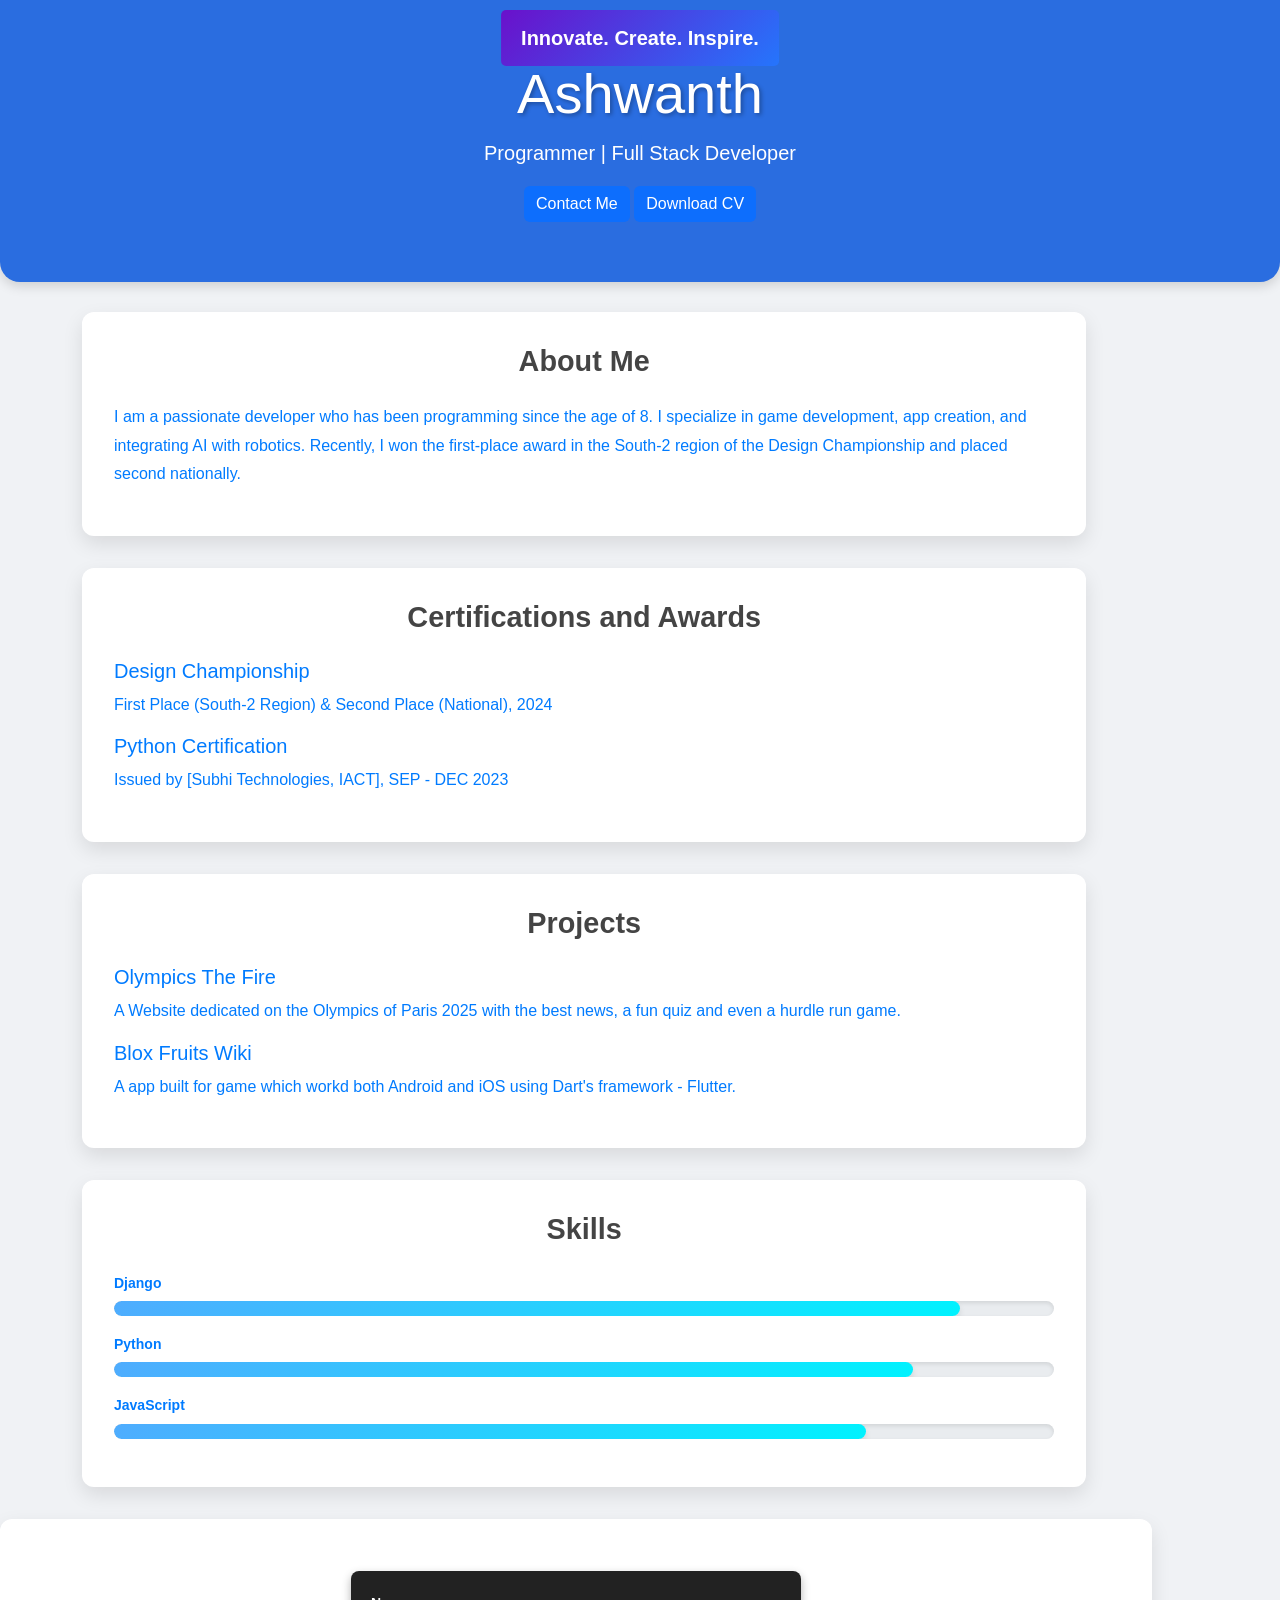
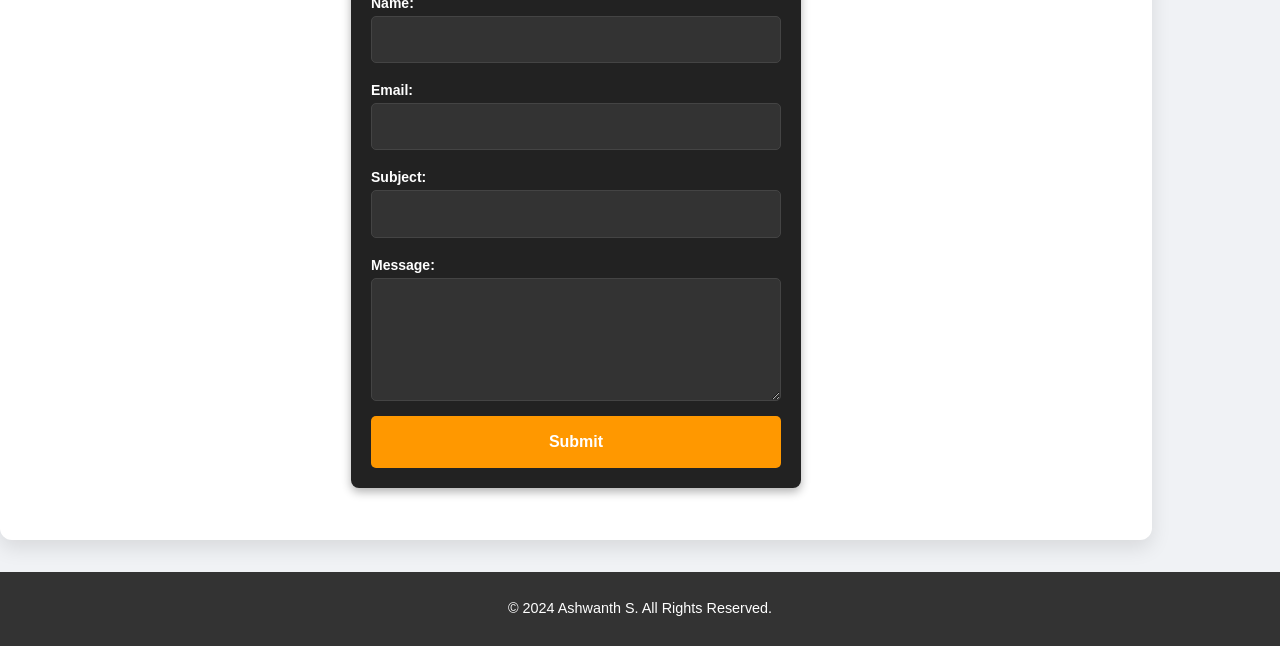
<file: old files/index.html>
<html lang="en"><head>
    <!-- Essential Meta Tags -->
    <meta charset="UTF-8">
    <meta name="viewport" content="width=device-width, initial-scale=1.0">
    <meta name="title" content="Ashwanth S - Developer and Innovator">
    <meta name="description" content="Personal website of Ashwanth S, a passionate developer with expertise in web development, game design, Flutter, and AI. Explore projects, achievements, and contact details.">
    <meta name="keywords" content="Ashwanth S, developer, game developer, web developer, Flutter developer, Python, Django, AI, multi-OS apps, resume, portfolio">
    <meta name="author" content="Ashwanth S">
    <meta name="robots" content="index, follow"> <!-- Ensure search engines index and follow -->

    <meta charset="UTF-8">
    <meta name="viewport" content="width=device-width, initial-scale=1.0">
    <title>My Resume</title>
    <!-- Bootstrap CSS -->
    <link href="https://cdn.jsdelivr.net/npm/bootstrap@5.3.0-alpha1/dist/css/bootstrap.min.css" rel="stylesheet">
    <!-- Animation CSS -->
    <link href="https://cdnjs.cloudflare.com/ajax/libs/animate.css/4.1.1/animate.min.css" rel="stylesheet">
    <style>
        body {
            font-family: 'Poppins', sans-serif;
            line-height: 1.8;
            background-color: #f0f2f5;
            color: #333;
        }

        #tagline-navbar {
            position: fixed;
            top: 10px;
            left: 50%;
            transform: translateX(-50%);
            font-size: 20px;
            font-weight: bold;
            text-align: center;
            cursor: pointer;
            z-index: 1000;
            background: linear-gradient(135deg, #6a11cb 0%, #2575fc 100%);
            color: white;
            padding: 10px 20px;
            border-radius: 5px;
            transition: 1s width ease;
        }

        #tagline-navbar:focus {
            border-color: white; 
            box-shadow: 10px 10px 100px; 
         }

        #fullscreen-menu {
            position: fixed;
            top: 0;
            left: 0;
            width: 100%;
            height: 100vh;
            background: black;
            color: white;
            display: none;
            align-items: center;
            justify-content: center;
            flex-direction: column;
            text-align: center;
            z-index: 999;
        }
        
        #fullscreen-menu a {
            color: white;
            font-size: 24px;
            margin: 15px 0;
            text-decoration: none;
        }

        header {
            background-color: #2a6de0;
            color: #fff;
            padding: 60px 0;
            margin-bottom: 30px;
            border-radius: 0 0 20px 20px;
            box-shadow: 0px 4px 12px rgba(0, 0, 0, 0.15);
        }

        header h1 {
            font-size: 3rem;
            font-weight: 700;
            text-shadow: 2px 2px 4px rgba(0, 0, 0, 0.3);
        }

        .btn-primary {
            border: none;
            transition: background-color 0.4s ease-in-out;
        }

        .btn-primary:hover {
            background-color: #35eaf7;
        }

        .section-card {
            margin-bottom: 2rem;
            background-color: #ffffff;
            border-radius: 12px;
            padding: 2rem;
            box-shadow: 0px 8px 20px rgba(0, 0, 0, 0.1);
            transition: all 0.4s ease-in-out;
            position: relative;
            overflow: hidden;
            max-width: 90%;
        }

        .section-card:hover {
            transform: translateY(-10px);
            box-shadow: 0px 12px 25px rgba(0, 0, 0, 0.2);
        }

        .section-card::before {
            content: '';
            position: absolute;
            top: -50%;
            left: -50%;
            width: 200%;
            height: 200%;
            background: linear-gradient(to right, rgba(255, 87, 34, 0.1), rgba(0, 128, 255, 0.1));
            transform: rotate(45deg);
            z-index: -1;
            transition: opacity 0.5s;
            opacity: 0;
        }

        .section-card:hover::before {
            opacity: 1;
        }

        .section-title {
            font-size: 1.8rem;
            font-weight: 700;
            color: #444;
            margin-bottom: 1.5rem;
            text-align: center;
        }

        .progress {
            height: 15px;
            border-radius: 10px;
            background-color: #e9ecef;
            box-shadow: inset 0px 2px 4px rgba(0, 0, 0, 0.1);
            margin-bottom: 1rem;
        }

        .skill-bar {
            background: linear-gradient(135deg, #4facfe 0%, #00f2fe 100%);
            box-shadow: 0px 4px 6px rgba(0, 0, 0, 0.1);
            transition: width 2s ease-in-out;
            border-radius: 10px;
        }

        a {
            text-decoration: none;
            color: #007bff;
            transition: all 0.3s ease;
        }

        a:hover {
            color: #0056b3;
            text-decoration: none;
        }

        footer {
            background-color: #333;
            color: #fff;
            padding: 1.5rem 0;
            margin-top: 30px;
        }

        footer p {
            margin: 0;
            font-size: 0.9rem;
        }

        form {
    width: 100%;
    max-width: 450px;
    margin: 20px auto;
    padding: 20px;
    background: #222;
    border-radius: 8px;
    box-shadow: 0 4px 10px rgba(0, 0, 0, 0.3);
    color: white;
    font-family: 'Poppins', sans-serif;
}

p {
    margin-bottom: 15px;
}

label {
    display: block;
    font-size: 14px;
    font-weight: bold;
    margin-bottom: 5px;
}

input, textarea {
    width: 100%;
    padding: 10px;
    border: 1px solid #444;
    background: #333;
    color: white;
    border-radius: 5px;
    font-size: 14px;
}

input:focus, textarea:focus {
    outline: none;
    border-color: #ff9800;
    box-shadow: 0 0 8px rgba(255, 152, 0, 0.8);
}

button {
    width: 100%;
    padding: 12px;
    background: #ff9800;
    border: none;
    color: white;
    font-size: 16px;
    font-weight: bold;
    cursor: pointer;
    border-radius: 5px;
    transition: 0.3s;
}

button:hover {
    background: #e68900;
    box-shadow: 0 0 10px rgba(255, 152, 0, 0.8);
}

.result {
    text-align: center;
    font-size: 14px;
    color: white;
    margin-top: 10px;
}

    </style>
</head>
<body>

        <!-- Tagline Navbar -->
        <div id="tagline-navbar">Innovate. Create. Inspire.</div>
    
        <!-- Fullscreen Navigation Menu -->
        <div id="fullscreen-menu">
            <a class="links" href="/#about">About</a>
            <a class="links" href="/#certification">Certification</a>
            <a class="links" href="/#projects">Projects</a>
            <a class="links" href="/#skills">Skills</a>
        </div>

    <!-- Header Section -->
    <header class="jumbotron text-center">
        <h1 class="display-4">Ashwanth</h1>
        <p class="lead">Programmer | Full Stack Developer</p>
        <div>
            <a href="mailto:ashwanth.ars@gmail.com" class="btn btn-primary">Contact Me</a>
            <a href="Resume.pdf" download="Resume - Ashwanth S" class="btn btn-primary">Download CV
            </a>
        </div>
    </header>

    <div class="container">
        <!-- About Section -->
        <a href="/about.html">
            <div class="section-card animate__animated animate__fadeInUp animate__delay-0.5s" id="about">
                <h2 class="section-title">About Me</h2>
                <p>I am a passionate developer who has been programming since the age of 8. I specialize in game development, app creation, and integrating AI with robotics. Recently, I won the first-place award in the South-2 region of the Design Championship and placed second nationally.</p>
            </div>
        </a>

        <!-- Certifications and Awards Section -->
        <a href="/certifications.html">
            <div class="section-card animate__animated animate__fadeInUp animate__delay-1s" id="certification">
                <h2 class="section-title">Certifications and Awards</h2>
                <div class="certification">
                    <h5>Design Championship</h5>
                    <p>First Place (South-2 Region) &amp; Second Place (National), 2024</p>
                </div>
                <div class="certification">
                    <h5>Python Certification</h5>
                    <p>Issued by [Subhi Technologies, IACT], SEP - DEC 2023</p>
                </div>
            </div>
        </a>

        <!-- Projects Section -->
        <a href="/projects.html">
            <div class="section-card animate__animated animate__fadeInUp animate__delay-1.5s" id="projects">
                <h2 class="section-title">Projects</h2>
                <div class="project">
                    <h5>Olympics The Fire</h5>
                    <p>A Website dedicated on the Olympics of Paris 2025 with the best news, a fun quiz and even a hurdle run game.</p>
                </div>
                <div class="project">
                    <h5>Blox Fruits Wiki</h5>
                    <p>A app built  for game which workd both Android and iOS using Dart's framework - Flutter.</p>
                </div>
            </div>
        </a>

        <!-- Skills Section -->
        <a href="/skills.html">
            <div class="section-card animate__animated animate__fadeInUp animate__delay-2s" id="skills">
                <h2 class="section-title">Skills</h2>
                <div class="mb-3">
                    <label>Django</label>
                    <div class="progress">
                        <div class="progress-bar skill-bar" role="progressbar" data-width="90" style="width: 90%;"></div>
                    </div>
                </div>
                <div class="mb-3">
                    <label>Python</label>
                    <div class="progress">
                        <div class="progress-bar skill-bar" role="progressbar" data-width="85" style="width: 85%;"></div>
                    </div>
                </div>
                <div class="mb-3">
                    <label>JavaScript</label>
                    <div class="progress">
                        <div class="progress-bar skill-bar" role="progressbar" data-width="80" style="width: 80%;"></div>
                    </div>
                </div>
            </div>
        </a>
    </div>

    <div class="section-card animate__animated animate__fadeInUp animate__delay-2.5s">
        <form name="contactForm" data-netlify="true" data-netlify-recaptcha="true">
            <p>
                <label>
                    <span>Name:</span>
                    <input name="name" type="text" required />
                </label>
            </p>
            <p>
                <label>
                    <span>Email:</span>
                    <input name="email" type="email" required />
                </label>
            </p>
            <p>
                <label>
                    <span>Subject:</span>
                    <input name="subject" type="text" required />
                </label>
            </p>
            <p>
                <label>
                    <span>Message:</span>
                    <textarea name="message" rows="4" required></textarea>
                </label>
            </p>
        
        
            <button type="submit">Submit</button>
        </form>
        <p class="result"></p>
        
    </div>

    <!-- Footer -->
    <footer class="text-center animate__animated animate__fadeInUp animate__delay-3s">
        <p>© 2024 Ashwanth S. All Rights Reserved.</p>
    </footer>

    <!-- Bootstrap JS -->
    <script src="https://cdn.jsdelivr.net/npm/bootstrap@5.3.0-alpha1/dist/js/bootstrap.bundle.min.js"></script>

    <script>
        document.addEventListener("DOMContentLoaded", () => {
            // Animate the progress bars based on their data-width
            document.querySelectorAll(".skill-bar").forEach(bar => {
                const width = bar.getAttribute("data-width");
                setTimeout(() => {
                    bar.style.width = width + "%";
                }, 1000);
            });
        });
        
        document.getElementById("tagline-navbar").addEventListener("click", function() {
            const fullscreenMenu = document.getElementById("fullscreen-menu");
            const Navbar = document.getElementById("tagline-navbar");
            // Toggle between showing and hiding the menu
            fullscreenMenu.style.display = fullscreenMenu.style.display === "flex" ? "none" : "flex";
            Navbar.style.boxShadow = fullscreenMenu.style.display === "flex" ? "5px 5px 100px white" : "none";
            
        });
        document.querySelectorAll(".links").forEach(link => {
            link.addEventListener("click", function() {
                const fullscreenMenu = document.getElementById("fullscreen-menu");
                fullscreenMenu.style.display = fullscreenMenu.style.display === "flex" ? "none" : "flex";
            });
        });
        
    </script>

</body></html>
</file>
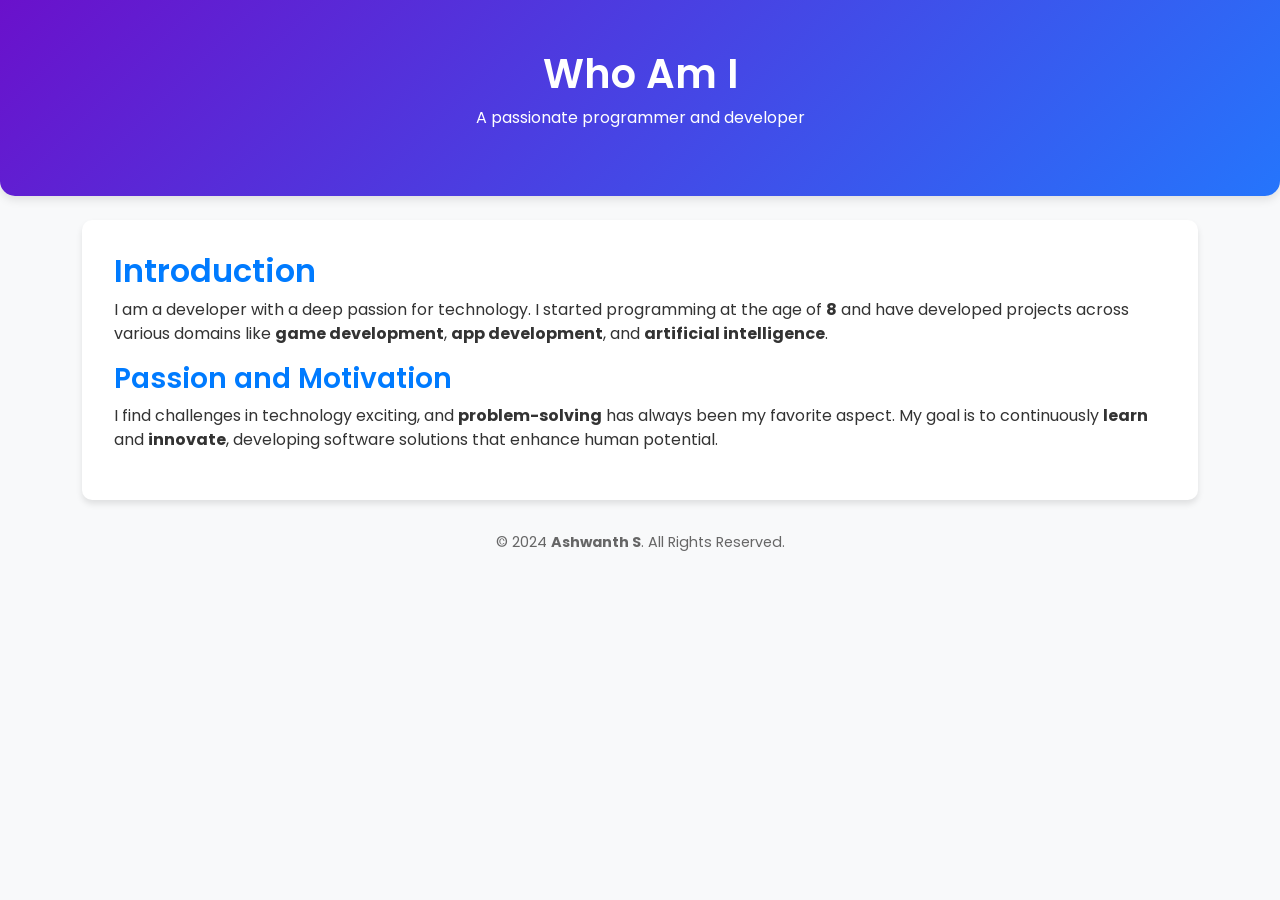
<file: old files/about.html>
<!DOCTYPE html>
<html lang="en">
<head>
        <!-- Essential Meta Tags -->
        <meta charset="UTF-8">
        <meta name="viewport" content="width=device-width, initial-scale=1.0">
        <meta name="title" content="Ashwanth S - Developer and Innovator">
        <meta name="description" content="Personal website of Ashwanth S, a passionate developer with expertise in web development, game design, Flutter, and AI. Explore projects, achievements, and contact details.">
        <meta name="keywords" content="Ashwanth S, developer, game developer, web developer, Flutter developer, Python, Django, AI, multi-OS apps, resume, portfolio">
        <meta name="author" content="Ashwanth S">
        <meta name="robots" content="index, follow">

    <meta charset="UTF-8">
    <meta name="viewport" content="width=device-width, initial-scale=1.0">
    <title>Who Am I - My Resume</title>
    <!-- Bootstrap CSS -->
    <link href="https://cdn.jsdelivr.net/npm/bootstrap@5.3.0-alpha1/dist/css/bootstrap.min.css" rel="stylesheet">
    <!-- Google Font -->
    <link href="https://fonts.googleapis.com/css2?family=Poppins:wght@300;400;600&display=swap" rel="stylesheet">
    <style>
        body {
            font-family: 'Poppins', sans-serif;
            background-color: #f8f9fa;
            color: #333;
        }
        header {
            background: linear-gradient(135deg, #6a11cb 0%, #2575fc 100%);
            color: white;
            padding: 50px 0;
            border-radius: 0 0 15px 15px;
            box-shadow: 0px 4px 10px rgba(0, 0, 0, 0.1);
        }
        header h1 {
            font-weight: 600;
        }
        .section-card {
            background-color: #ffffff;
            padding: 2rem;
            border-radius: 10px;
            box-shadow: 0px 4px 6px rgba(0, 0, 0, 0.1);
            transition: all 0.3s ease-in-out;
            margin-top: 1.5rem;
            opacity: 0;
            transform: translateY(50px);
        }
        .section-card.show {
            opacity: 1;
            transform: translateY(0);
        }
        h2, h3 {
            color: #007bff;
            font-weight: 600;
        }
        footer {
            margin-top: 2rem;
            text-align: center;
            color: #666;
            font-size: 0.9rem;
        }
    </style>
</head>
<body>
    <!-- Header Section -->
    <header class="text-center">
        <div class="container">
            <h1>Who Am I</h1>
            <p>A passionate programmer and developer</p>
        </div>
    </header>
    
    <!-- Content Section -->
    <div class="container mt-4">
        <div class="section-card" id="section-card">
            <h2>Introduction</h2>
            <p>
                I am a developer with a deep passion for technology. I started programming at the age of <b>8</b> 
                and have developed projects across various domains like <b>game development</b>, <b>app development</b>, 
                and <b>artificial intelligence</b>.
            </p>

            <h3>Passion and Motivation</h3>
            <p>
                I find challenges in technology exciting, and <b>problem-solving</b> has always been my favorite aspect. 
                My goal is to continuously <b>learn</b> and <b>innovate</b>, developing software solutions that enhance human potential.
            </p>
        </div>
    </div>

    <!-- Footer Section -->
    <footer class="text-center">
        <p>&copy; 2024 <b>Ashwanth S</b>. All Rights Reserved.</p>
    </footer>

    <!-- Bootstrap JS -->
    <script src="https://cdn.jsdelivr.net/npm/bootstrap@5.3.0-alpha1/dist/js/bootstrap.bundle.min.js"></script>

    <!-- Fade-In Animation -->
    <script>
        document.addEventListener("DOMContentLoaded", () => {
            const sectionCard = document.getElementById("section-card");
            setTimeout(() => {
                sectionCard.classList.add("show");
            }, 300);
        });
    </script>
    
</body>
</html>
</file>
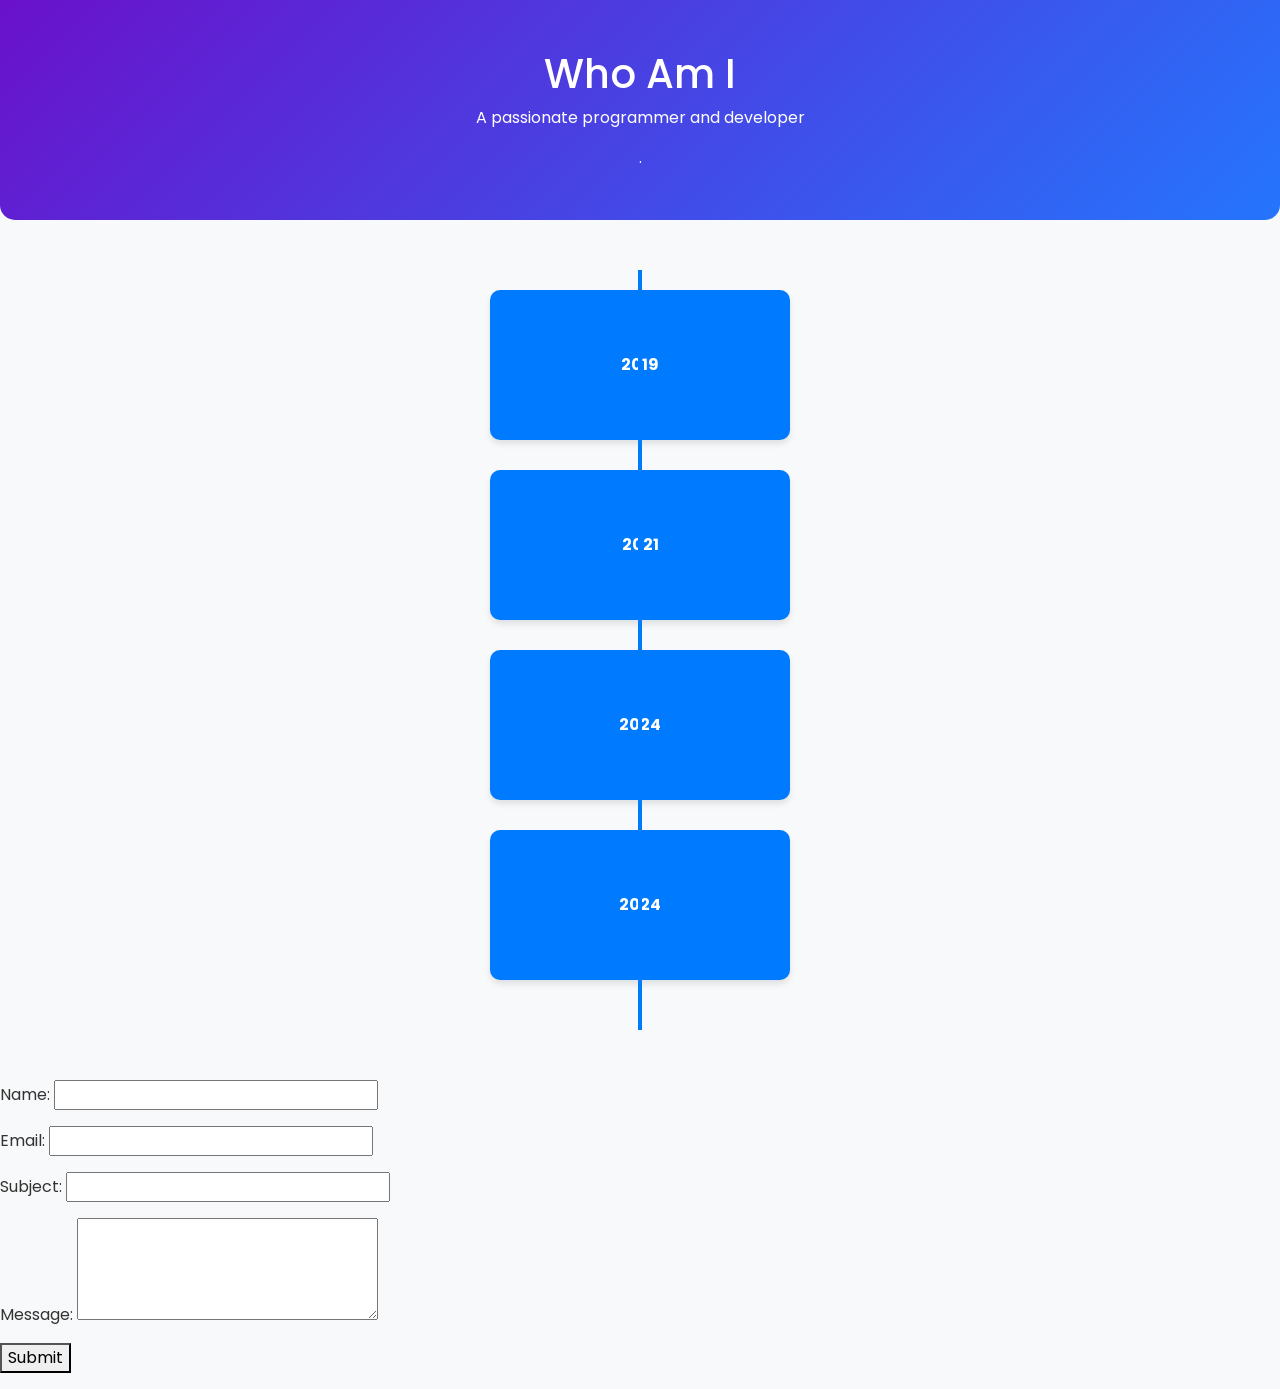
<file: old files/qa.html>
<!DOCTYPE html>
<html lang="en">
<head>
    <meta charset="UTF-8">
    <meta name="viewport" content="width=device-width, initial-scale=1.0">
    <title>Who Am I - My Resume</title>
    <link href="https://cdn.jsdelivr.net/npm/bootstrap@5.3.0-alpha1/dist/css/bootstrap.min.css" rel="stylesheet">
    <link href="https://fonts.googleapis.com/css2?family=Poppins:wght@300;400;600&display=swap" rel="stylesheet">
    <style>
        body {
            font-family: 'Poppins', sans-serif;
            background-color: #f8f9fa;
            color: #333;
        }
        header {
            background: linear-gradient(135deg, #6a11cb 0%, #2575fc 100%);
            color: white;
            padding: 50px 0;
            text-align: center;
            border-radius: 0 0 15px 15px;
        }
        .timeline {
            position: relative;
            margin: 50px auto;
            padding: 20px 0;
            width: 50%;
        }
        .timeline::after {
            content: '';
            position: absolute;
            width: 4px;
            background-color: #007bff;
            top: 0;
            bottom: 0;
            left: 50%;
            margin-left: -2px;
        }
        .timeline-item {
            position: relative;
            width: 100%;
            display: flex;
            justify-content: center;
            margin-bottom: 30px;
        }
        .timeline-item:nth-child(odd) {
            flex-direction: row-reverse;
        }
        .timeline-content {
            position: relative;
            width: 300px;
            height: 150px;
            perspective: 1000px;
        }
        .timeline-card {
            width: 100%;
            height: 100%;
            position: absolute;
            transform-style: preserve-3d;
            transition: transform 0.5s;
        }
        .timeline-content:hover .timeline-card {
            transform: rotateY(180deg);
        }
        .timeline-front, .timeline-back {
            position: absolute;
            width: 100%;
            height: 100%;
            backface-visibility: hidden;
            display: flex;
            align-items: center;
            justify-content: center;
            border-radius: 10px;
            box-shadow: 0px 4px 6px rgba(0, 0, 0, 0.1);
        }
        .timeline-front {
            background: #007bff;
            color: white;
            font-weight: bold;
        }
        .timeline-back {
            background: #f8f9fa;
            color: #333;
            transform: rotateY(180deg);
            padding: 10px;
            text-align: center;
        }
    </style>
</head>
<body>
    <header>
        <h1>Who Am I</h1>
        <p>A passionate programmer and developer</p>
.    </header>
        
    <div class="timeline" id="timeline"></div>
<form name="contactForm" data-netlify="true">
    <p>
        <label>
            <span>Name:</span>
            <input name="name" type="text" required />
        </label>
    </p>
    <p>
        <label>
            <span>Email:</span>
            <input name="email" type="email" required />
        </label>
    </p>
    <p>
        <label>
            <span>Subject:</span>
            <input name="subject" type="text" required />
        </label>
    </p>
    <p>
        <label>
            <span>Message:</span>
            <textarea name="message" rows="4" required></textarea>
        </label>
    </p>
    <button type="submit">Submit</button>
</form>
<p class="result"></p>

    <script>
        const timelineData = [
            { year: "2019", title: "Started Programming", description: "Began learning programming at the age of 8." },
            { year: "2021", title: "Explored Game Development", description: "Created browser-based games, learning game physics." },
            { year: "2024", title: "Full Stack Development", description: "Built scalable web and mobile applications." },
            { year: "2024", title: "National Recognition", description: "Won Design Championship and ranked internationally." }
        ];

        const timelineContainer = document.getElementById("timeline");
        
        timelineData.forEach((item, index) => {
            const timelineItem = document.createElement("div");
            timelineItem.classList.add("timeline-item");
            if (index % 2 === 1) timelineItem.classList.add("reverse");
            
            timelineItem.innerHTML = `
                <div class="timeline-content">
                    <div class="timeline-card">
                        <div class="timeline-front">${item.year}</div>
                        <div class="timeline-back">
                            <h4>${item.title}</h4>
                            <p>${item.description}</p>
                        </div>
                    </div>
                </div>
            `;
            
            timelineContainer.appendChild(timelineItem);
        });
    </script>
</body>
</html>
</file>
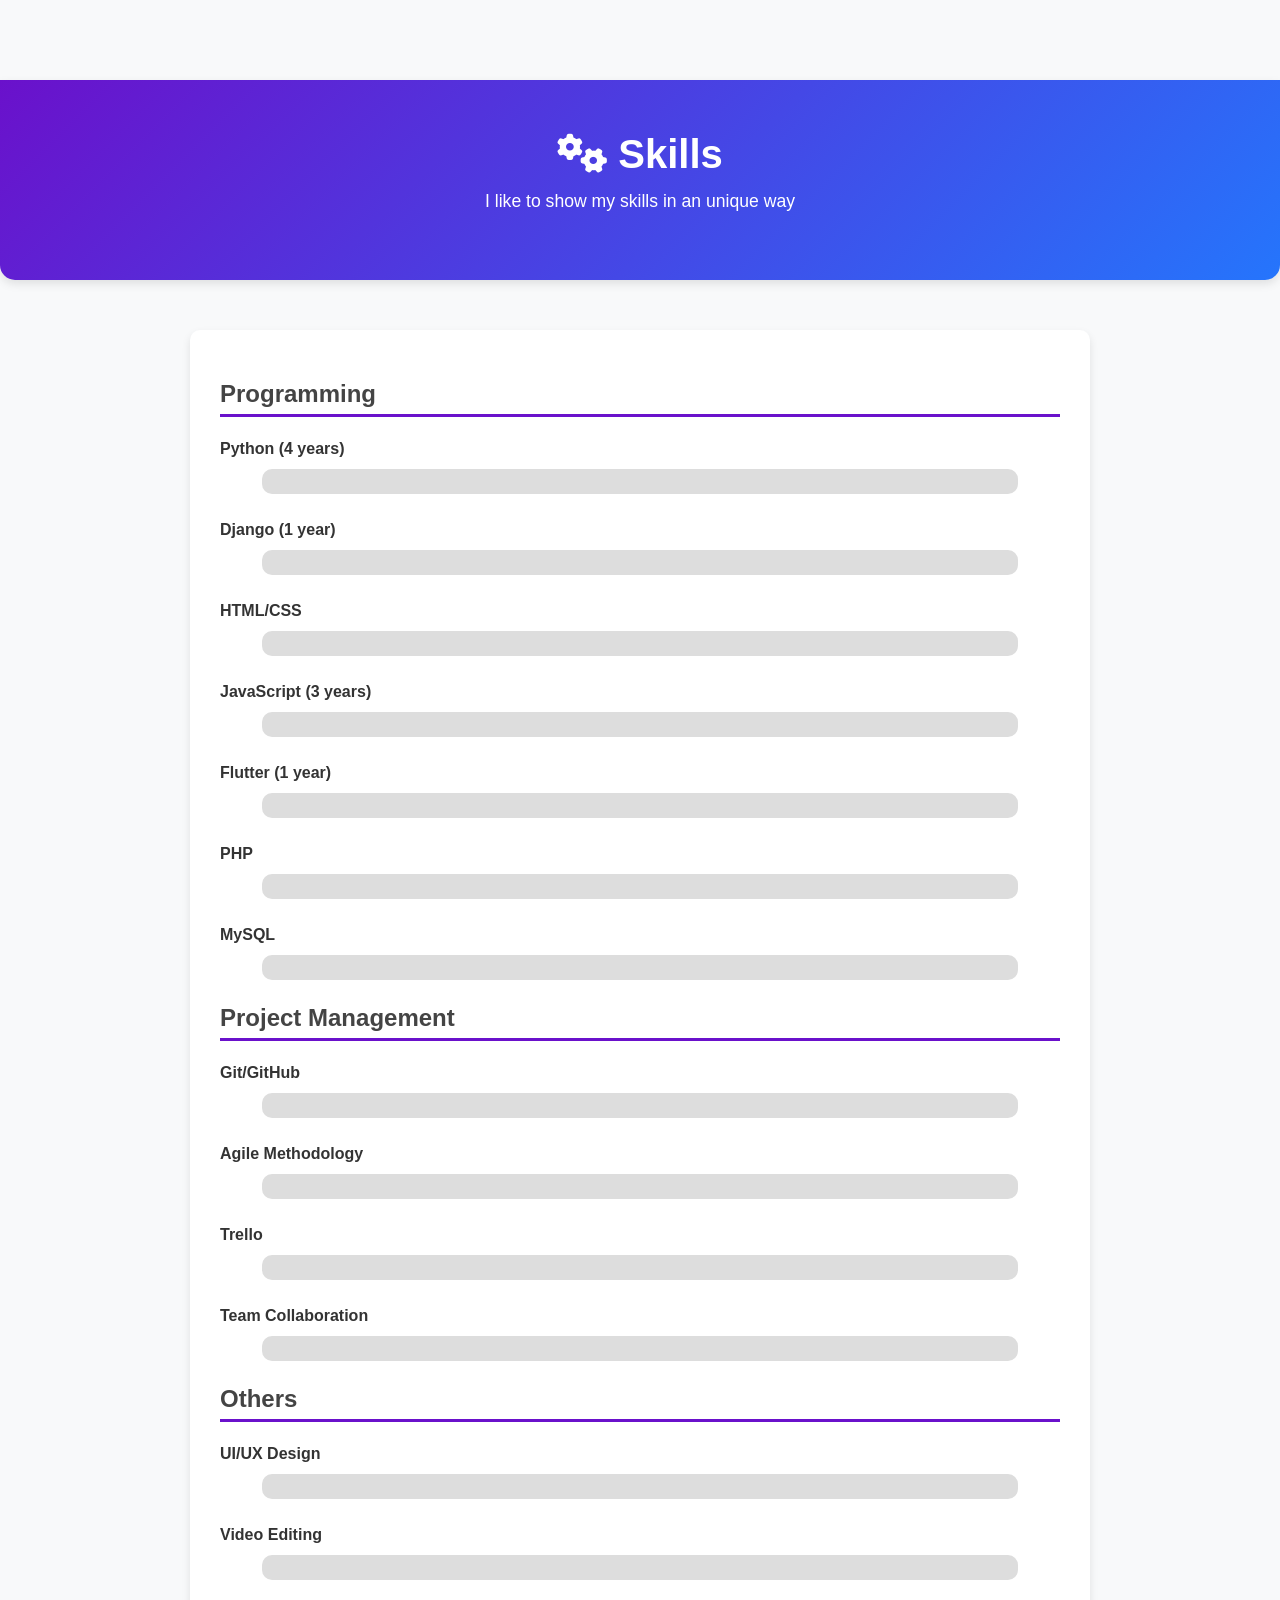
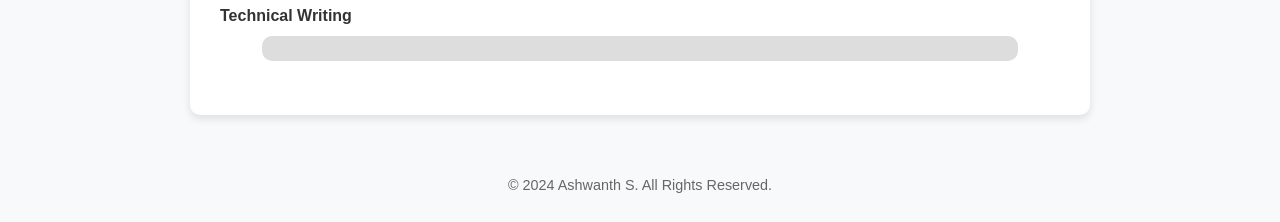
<file: old files/skills.html>
<!DOCTYPE html>
<html lang="en">
<head>
    <meta charset="UTF-8">
    <meta name="viewport" content="width=device-width, initial-scale=1.0">
    <title>Skills - My Resume</title>
    
    <!-- Bootstrap & FontAwesome -->
    <link href="https://cdn.jsdelivr.net/npm/bootstrap@5.3.0-alpha1/dist/css/bootstrap.min.css" rel="stylesheet">
    <link rel="stylesheet" href="https://cdnjs.cloudflare.com/ajax/libs/font-awesome/6.4.0/css/all.min.css">

    <style>
        body {
            font-family: Arial, sans-serif;
            background-color: #f8f9fa;
            color: #333;
            margin: 0;
            padding-top: 80px; /* Prevent content from being hidden under fixed header */
        }

        /* Header */
        header {
            background: linear-gradient(135deg, #6a11cb 0%, #2575fc 100%);
            color: white;
            padding: 50px 0;
            border-radius: 0 0 15px 15px;
            box-shadow: 0px 4px 10px rgba(0, 0, 0, 0.1);
            text-align: center;
        }
        header h1 {
            font-weight: 700;
            font-size: 2.5rem;
        }
        header p {
            font-size: 1.1rem;
            margin-top: 10px;
        }

        /* Skill Section */
        .skills-container {
            max-width: 900px;
            margin: 50px auto;
            padding: 30px;
            background-color: white;
            border-radius: 10px;
            box-shadow: 0 4px 8px rgba(0, 0, 0, 0.1);
        }

        /* Category Title */
        .category-title {
            font-size: 1.5rem;
            font-weight: bold;
            margin-top: 20px;
            text-align: left;
            color: #444;
            border-bottom: 3px solid #6a11cb;
            padding-bottom: 5px;
            margin-bottom: 20px;
        }

        /* Progress Bar */
        .progress {
            height: 25px;
            border-radius: 10px;
            overflow: hidden;
            background-color: #ddd;
            width: 90%;
            margin: 0 auto;
        }
        .progress-bar {
            transition: width 1.5s ease;
            background: linear-gradient(90deg, #6a11cb, #2575fc);
        }

        /* Footer */
        footer {
            text-align: center;
            padding: 10px;
            font-size: 0.9rem;
            color: #666;
        }
    </style>
</head>
<body>

    <!-- Header -->
    <header>
        <h1><i class="fas fa-cogs"></i> Skills</h1>
        <p>I like to show my skills in an unique way</p>
    </header>

    <!-- Skills Section -->
    <div class="container">
        <div class="skills-container" id="skills-container"></div>
    </div>

    <!-- Footer -->
    <footer>
        <p>&copy; 2024 Ashwanth S. All Rights Reserved.</p>
    </footer>

    <!-- Bootstrap JS -->
    <script src="https://cdn.jsdelivr.net/npm/bootstrap@5.3.0-alpha1/dist/js/bootstrap.bundle.min.js"></script>
    <script>
    document.addEventListener("DOMContentLoaded", () => {
    const skills = {
        "Programming": [
            { name: "Python (4 years)", width: "85%" },
            { name: "Django (1 year)", width: "85%" },
            { name: "HTML/CSS", width: "95%" },
            { name: "JavaScript (3 years)", width: "80%" },
            { name: "Flutter (1 year)", width: "60%" },
            { name: "PHP", width: "65%" },
            { name: "MySQL", width: "80%" },
        ],
        "Project Management": [
            { name: "Git/GitHub", width: "70%" },
            { name: "Agile Methodology", width: "65%" },
            { name: "Trello", width: "75%" },
            { name: "Team Collaboration", width: "85%" }
        ],
        "Others": [
            { name: "UI/UX Design", width: "70%" },
            { name: "Video Editing", width: "60%" },
            { name: "Technical Writing", width: "80%" }
        ]
    };

    const container = document.getElementById('skills-container');

    for (const category in skills) {
        // Create category title
        const categoryTitle = document.createElement('h3');
        categoryTitle.classList.add('category-title');
        categoryTitle.innerText = category;
        container.appendChild(categoryTitle);

        // Add skills under each category
        skills[category].forEach(skill => {
            const progressDiv = document.createElement('div');
            progressDiv.classList.add('mb-4');

            const label = document.createElement('label');
            label.classList.add('form-label', 'fw-bold');
            label.innerText = skill.name;

            const progress = document.createElement('div');
            progress.classList.add('progress');

            const progressBar = document.createElement('div');
            progressBar.classList.add('progress-bar');
            progressBar.role = "progressbar";
            progressBar.style.width = "0";

            progressBar.setAttribute('data-bs-toggle', 'tooltip');
            progressBar.setAttribute('title', skill.width);
            
            // Hover effect to animate the progress bar
            progress.addEventListener("mouseover", () => {
                progressBar.style.width = skill.width;
            });

            progress.appendChild(progressBar);
            progressDiv.appendChild(label);
            progressDiv.appendChild(progress);
            container.appendChild(progressDiv);
        });
    }

    const tooltips = document.querySelectorAll('[data-bs-toggle="tooltip"]');
    tooltips.forEach(tooltip => new bootstrap.Tooltip(tooltip));
});
    
    </script>

</body>
</html>
</file>
